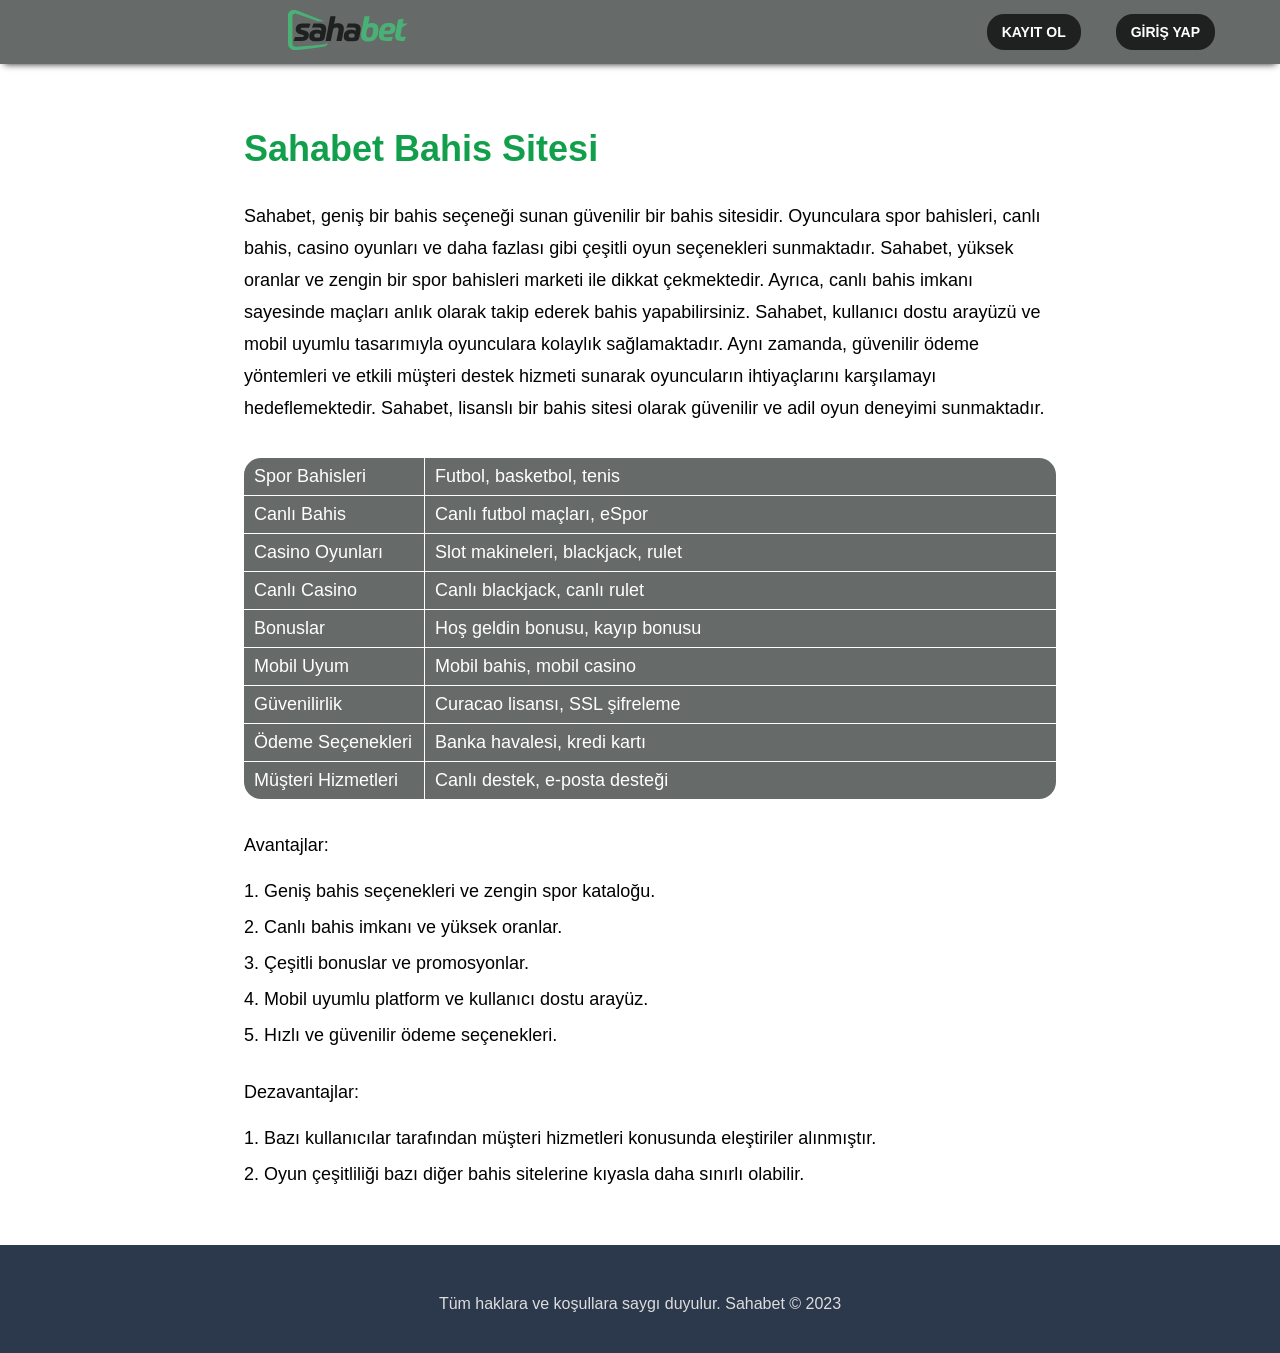
<file: index.html>
<!DOCTYPE html><html lang="tr"><head><meta charset="UTF-8"><meta name="viewport" content="width=device-width, initial-scale=1.0"><title>Sahabet Giriş - En Güvenilir Bahis ve Casino Sitesi</title><meta name="description" content="Sahabet Giriş - Yüksek oranlar, zengin oyun seçenekleri ve cazip bonuslarla dolu bir platform. Hemen üye olun ve kazanmaya başlayın!"><link rel="icon" href="favicon.e75a8e5c.png" type="image/png"><link rel="canonical" href="https://sahabet-tr.site/"><link rel="stylesheet" href="style.10d61556.css"><link rel="preconnect" href="https://fonts.googleapis.com"><link rel="preconnect" href="https://fonts.gstatic.com" crossorigin=""><link href="https://fonts.googleapis.com/css2?family=Inter:wght@400;500;600;700&display=swap" rel="stylesheet"></head><body> <header class="bettilt-header header"> <div class="bettilt-header__logo header__logo"> <a href="/"> <svg viewBox="0 0 140 47" xmlns="http://www.w3.org/2000/svg" width="120"><path fill="#1F2120" d="M19.498 23.932c3.26.863 4.86 2.22 4.86 5.058 0 .678-.062 1.295-.246 2.035-.738 3.577-3.814 5.243-9.596 5.243-1.968 0-5.167.061-7.996-.062l1.599-4.75c2.83.124 4.613.062 7.504.062 1.354 0 2.153-.123 2.584-.616.184-.247.246-.556.246-.864 0-.678-.492-.864-1.6-1.172l-3.629-.987c-2.522-.74-4.244-2.159-4.244-4.996 0-.493.061-.987.185-1.665.738-3.701 3.567-5.366 9.103-5.366 2.276 0 3.937.061 7.997.185l-1.723 4.75c-3.998-.124-5.413-.124-6.95-.124-1.23 0-2.03.061-2.46.493-.185.185-.308.617-.308.925 0 .617.492.802 1.353 1.049l3.321.802zm5.292 7.155c0-.74.06-1.48.245-2.282.8-3.578 3.26-5.675 8.427-5.675 2.215 0 4.121.37 5.167 1.295l.185-.802c.061-.37.123-.678.123-.925 0-1.665-1.23-2.159-3.506-2.159-2.153 0-4.552-.061-7.443.062l1.722-4.75c1.538-.123 3.752-.06 6.336-.06 5.782 0 8.55 1.911 8.55 6.29 0 .802-.123 1.666-.246 2.591l-1.415 7.525c-.615 2.96-1.784 3.762-4.552 4.07a67.888 67.888 0 01-5.598.247c-5.412 0-7.996-1.665-7.996-5.427zm5.843-1.604c-.123.432-.062.74-.062.925 0 1.542.984 1.85 3.322 1.85 1.23 0 2.337-.061 3.198-.184l.37-1.85c.122-.31.06-.556.06-.864 0-1.727-1.29-2.036-3.26-2.036-2.275-.062-3.32.432-3.628 2.159zm19.315 6.723h-6.151l5.597-28.804h6.152l-1.784 9.128c1.045-.802 2.337-1.172 4.49-1.172 4.121 0 6.95 1.912 6.95 6.23 0 .802-.06 1.604-.245 2.467l-2.338 12.213h-6.15l2.398-12.336c.123-.494.185-.864.185-1.295 0-1.666-.923-2.221-2.645-2.221-2.584 0-3.506.802-3.998 3.578l-2.461 12.212zm15.07-5.119c0-.74.061-1.48.246-2.282.8-3.578 3.26-5.675 8.427-5.675 2.214 0 4.121.37 5.167 1.295l.184-.802c.062-.37.123-.678.123-.925 0-1.665-1.23-2.159-3.506-2.159-2.153 0-4.552-.061-7.443.062l1.723-4.75c1.537-.123 3.752-.06 6.335-.06 5.782 0 8.55 1.911 8.55 6.29 0 .802-.123 1.666-.246 2.591l-1.415 7.525c-.615 2.96-1.783 3.762-4.551 4.07a67.885 67.885 0 01-5.598.247c-5.474 0-7.996-1.665-7.996-5.427zm5.843-1.604c-.123.432-.061.74-.061.925 0 1.542.984 1.85 3.321 1.85 1.23 0 2.338-.061 3.199-.184l.369-1.85c.123-.31.061-.556.061-.864 0-1.727-1.291-2.036-3.26-2.036-2.337-.062-3.321.432-3.629 2.159z"/><path fill="#49B176" d="M95.344 7.34l-1.784 9.067c1.046-.802 2.337-1.172 4.306-1.172 4.982 0 7.627 2.405 7.627 7.648 0 1.11-.123 2.344-.369 3.763-1.292 6.97-4.552 10.115-11.072 10.115-5.72 0-8.796-2.159-8.796-7.402 0-1.11.123-2.343.369-3.577L89.193 7.34h6.15zm3.567 19.429c.37-1.419.492-2.652.492-3.64 0-2.528-1.168-3.083-3.198-3.083-2.645 0-3.568 1.048-4.429 5.243-.307 1.542-.492 2.714-.492 3.639 0 2.344.984 3.022 3.014 3.022 2.768 0 3.69-.925 4.613-5.181zm12.733 1.665v.617c.062 1.912 1.046 2.776 3.691 2.776 2.83 0 4.736-.062 7.074-.185l-1.722 4.44c-1.6.186-3.937.186-6.459.186-6.397 0-8.304-3.084-8.304-7.278 0-1.11.123-2.22.369-3.393 1.538-8.573 6.213-10.362 11.318-10.362 5.29 0 7.75 2.035 7.75 5.675a27.312 27.312 0 01-.246 2.097c-.861 3.947-3.69 5.366-9.349 5.366h-4.122v.061zm.8-4.317h3.383c2.584 0 3.26-.432 3.691-1.727a2.8 2.8 0 00.184-.987c0-1.11-.676-1.727-2.645-1.727-2.645 0-3.813 1.11-4.613 4.44zm20.422-3.393l-1.415 7.464a4.71 4.71 0 00-.185 1.295c0 1.234.615 1.85 2.338 1.85.738 0 3.506-.061 3.998-.061l-1.845 4.872c-.431 0-3.076.062-4.183.062-4.613 0-6.582-2.159-6.582-5.736 0-.74.123-1.542.246-2.467l3.26-17.024 6.336-.74-1.107 5.613h6.212l-7.073 4.872zM0 6.169C0 1.543 4.613-.986 9.842.37l32.6 12.644h-7.38L9.842 4.318c-2.522-.617-4.675.679-4.675 2.9v32.258c0 2.22 2.153 3.762 4.675 3.515l19.314-1.665 13.656-1.357c.615-.062 1.169-.493 1.538-1.172h1.968c-.492 1.974-1.845 3.516-3.506 3.763l-13.656 1.973-19.314 2.344C4.613 47.556 0 44.41 0 39.784V6.17z"/></svg> </a> </div> <nav class="bettilt-header__menu header__menu"> <ul id="menu-top" class="bettilt-menu menu"> <li id="menu-item-45" class="menu-item menu-item-type-post_type menu-item-object-page menu-item-home current-menu-item page_item page-item-2 current_page_item menu-item-45"><span><a href="/">Kayıt ol</a></span></li> <li id="menu-item-5159" class="menu-item menu-item-type-post_type menu-item-object-page menu-item-5159"><a href="/">Giriş yap</a></li> </ul> </nav> </header> <main class="main"> <h1 class="main-title">Sahabet Bahis Sitesi</h1> <p class="main__paragraph">Sahabet, geniş bir bahis seçeneği sunan güvenilir bir bahis sitesidir. Oyunculara spor bahisleri, canlı bahis, casino oyunları ve daha fazlası gibi çeşitli oyun seçenekleri sunmaktadır. Sahabet, yüksek oranlar ve zengin bir spor bahisleri marketi ile dikkat çekmektedir. Ayrıca, canlı bahis imkanı sayesinde maçları anlık olarak takip ederek bahis yapabilirsiniz. Sahabet, kullanıcı dostu arayüzü ve mobil uyumlu tasarımıyla oyunculara kolaylık sağlamaktadır. Aynı zamanda, güvenilir ödeme yöntemleri ve etkili müşteri destek hizmeti sunarak oyuncuların ihtiyaçlarını karşılamayı hedeflemektedir. Sahabet, lisanslı bir bahis sitesi olarak güvenilir ve adil oyun deneyimi sunmaktadır. </p> <div class="table"> <div class="table-row"> <div class="table-title-container"> <p class="table-title first-table-title">Spor Bahisleri</p> </div> <p class="table-description">Futbol, basketbol, tenis</p> </div> <div class="table-row"> <div class="table-title-container"> <p class="table-title first-table-title">Canlı Bahis</p> </div> <p class="table-description">Canlı futbol maçları, eSpor</p> </div> <div class="table-row"> <div class="table-title-container"> <p class="table-title first-table-title">Casino Oyunları</p> </div> <p class="table-description">Slot makineleri, blackjack, rulet</p> </div> <div class="table-row"> <div class="table-title-container"> <p class="table-title first-table-title">Canlı Casino</p> </div> <p class="table-description">Canlı blackjack, canlı rulet</p> </div> <div class="table-row"> <div class="table-title-container"> <p class="table-title first-table-title">Bonuslar</p> </div> <p class="table-description">Hoş geldin bonusu, kayıp bonusu</p> </div> <div class="table-row"> <div class="table-title-container"> <p class="table-title first-table-title">Mobil Uyum</p> </div> <p class="table-description">Mobil bahis, mobil casino</p> </div> <div class="table-row"> <div class="table-title-container"> <p class="table-title first-table-title">Güvenilirlik</p> </div> <p class="table-description">Curacao lisansı, SSL şifreleme</p> </div> <div class="table-row"> <div class="table-title-container"> <p class="table-title first-table-title">Ödeme Seçenekleri</p> </div> <p class="table-description">Banka havalesi, kredi kartı</p> </div> <div class="table-row"> <div class="table-title-container"> <p class="table-title first-table-title">Müşteri Hizmetleri</p> </div> <p class="table-description">Canlı destek, e-posta desteği</p> </div> </div> <p class="main__paragraph">Avantajlar:</p> <ol class="main__list numbers__list"> <li class="list__element">Geniş bahis seçenekleri ve zengin spor kataloğu.</li> <li class="list__element">Canlı bahis imkanı ve yüksek oranlar.</li> <li class="list__element">Çeşitli bonuslar ve promosyonlar.</li> <li class="list__element">Mobil uyumlu platform ve kullanıcı dostu arayüz.</li> <li class="list__element">Hızlı ve güvenilir ödeme seçenekleri.</li> </ol> <p class="main__paragraph">Dezavantajlar:</p> <ol class="main__list numbers__list"> <li class="list__element">Bazı kullanıcılar tarafından müşteri hizmetleri konusunda eleştiriler alınmıştır.</li> <li class="list__element">Oyun çeşitliliği bazı diğer bahis sitelerine kıyasla daha sınırlı olabilir.</li> </ol> </main> <footer class="bettilt-footer footer"> <p class="footer-copy">Tüm haklara ve koşullara saygı duyulur. Sahabet © 2023</p> <div class="fixed__buttons"> <a href="/" class="fixed__button fixed__button--giris">Giris</a> <a href="/" class="fixed__button fixed__button--katyl">Katyl</a> </div> </footer> </body></html>
</file>
<file: style.10d61556.css>
*{box-sizing:border-box;scroll-behavior:smooth}a,body,button,h1,h2,h3,h4,h5,h6,html,img,li,ol,p,table,td,th,tr,ul{margin:0;padding:0}body{font-family:Cabin,sans-serif}.header{position:fixed;top:0;left:0;right:0;justify-content:space-between;background-color:#666a68;padding:10px calc((100% - 1170px)/2);z-index:25;-webkit-box-shadow:0 4px 6px -6px #222;-moz-box-shadow:0 4px 6px -6px #222;box-shadow:0 4px 7px -4px #222}.header,.header__logo{display:flex;align-items:center}.header__logo{min-width:170px;max-height:78px;color:#fff;text-align:center;justify-content:center;width:100%}.header__menu{position:relative;width:100%}.header__logo-image{width:250px}.header__menu ul{width:100%;list-style:none;display:flex;align-items:center;justify-content:flex-end;flex-wrap:wrap;margin-bottom:-20px}.header__menu ul li:first-child{margin-left:0}.header__menu ul li a{background-color:#1f2120;border-radius:17px}.header__menu ul li a,.header__menu ul li span{font-size:14px;padding:10px 15px;color:#fff;text-decoration:none;font-weight:700;text-transform:uppercase}.header__menu ul li.current-menu-item span,.header__menu ul li a:hover,.header__menu ul li span:hover{color:#affc80}.header__menu ul li{position:relative;margin:0 10px 20px}.main{margin:128px 224px 60px 244px}.main-title{font-size:36px;color:#119f4c;font-weight:700}.main__pretitle{font-size:1.5em;margin-top:40px;color:#119f4c}.main__paragraph{line-height:32px;margin-top:30px;font-size:18px}.main__paragraph--first{margin-top:0}.main__list{margin-left:20px;display:flex;margin-top:20px;flex-direction:column;font-size:18px;gap:15px;list-style-type:disc}.numbers__list{list-style-type:auto}.table-row:last-of-type{border-bottom:none}.table{display:flex;flex-direction:column;background-color:#666a68;border-radius:17px;color:#fff;margin-top:34px;overflow:auto}.table-row{min-width:380px;display:flex;align-items:center;font-weight:400;border-bottom:1px solid #fff}.table-title{padding:8px 0 8px 10px;width:200px;font-size:18px}.first-table-title{width:180px}.table-description{font-size:18px;padding:8px 10px;border-left:1px solid #fff;font-weight:400}.table-title-row{display:flex;justify-content:center;align-items:center}.table-title-description{padding:8px 0;font-size:18px}.footer{width:100%;background:#2c394c;padding:40px calc((100% - 1170px)/2)}.footer__logo{max-width:210px;min-width:210px;width:100%}.footer .footer-wrap{display:flex;align-items:center;justify-content:space-between}.footer-copy{margin-top:10px;color:#ddd;text-align:center}.footer__logo img{width:100%}.fixed__buttons{display:none}@media (max-width:1200px){.header{padding:10px 20px}.main{margin-top:128px;margin-left:116px;margin-right:99px}.footer{padding:10px 20px}}@media (max-width:1024px){.header__logo{justify-content:center}.header{display:block;height:100px;align-items:start;flex-wrap:wrap}.header__menu{max-width:100%}.header__menu ul{justify-content:center}.header__menu ul li{margin:0 45px;height:35px;line-height:35px}.main{margin-top:180px}}@media (max-width:768px){.header__menu{min-height:50px}.header__menu ul{display:inline-flex;align-items:center;padding-bottom:20px;flex-direction:column;transition:all .3s linear}.header{justify-content:center;display:flex;align-items:center;height:auto;flex-wrap:nowrap}.header__logo{width:270px}.header__menu,.header__menu ul{width:125px}.header__menu ul li{margin:0 0 5px!important;text-align:center;height:auto}.main{margin:128px 16px 80px}.footer .footer-wrap{flex-direction:column}.footer__logo{margin:0 auto 15px}.footer{padding:10px 20px 130px}.fixed__button{background-color:#fff;text-decoration:none;display:inline-block;margin-top:46px;margin-bottom:42px;font-size:18px;border-radius:17px;line-height:21px;font-weight:700;padding:12px 0;text-transform:uppercase;text-align:center;width:calc(50% - 21px);position:fixed;bottom:0}.fixed__buttons{display:flex;background-color:#232939;padding-right:12px;gap:10px}.fixed__button--giris{color:#000;background:linear-gradient(90deg,#ffc902,#ffe61e)}.fixed__button--katyl{background:#119f4c;color:#000;right:12px}}@media (max-width:720px){.header__logo-image{width:150px;height:67px}.main{margin-left:16px;margin-right:16px;margin-bottom:80px}}
/*# sourceMappingURL=style.10d61556.css.map */
</file>
<file: src/styles/style.css>
* {
  box-sizing: border-box;
  scroll-behavior: smooth;
}

html,
h1,
body,
h2,
h3,
h4,
h5,
h6,
table,
tr,
td,
th,
ol,
button,
p,
a,
ul,
li,
img {
  margin: 0;
  padding: 0;
}

body {
  font-family: 'Cabin', sans-serif;
}

.header {
	position: fixed;
  top: 0;
  left: 0;
  right: 0;
	display: flex;
	align-items: center;
	justify-content: space-between;
  background-color: #666a68;
	padding: 10px calc((100% - 1170px) / 2);
	z-index: 25;
  -webkit-box-shadow: 0 4px 6px -6px #222;
  -moz-box-shadow: 0 4px 6px -6px #222;
  box-shadow: 0 4px 7px -4px #222;
}

.header__logo {
	min-width: 170px;
	width: 100%;
	max-height: 78px;
	color: #fff;
  text-align: center;
  display: flex;
	align-items: center;
	justify-content: center;
  width: 100%;
}


.header__menu {
	position: relative;
	width: 100%;
}

.header__logo-image {
	width: 250px;
}

.header__menu ul {
	width: 100%;
	list-style: none;
	display: flex;
	align-items: center;
	justify-content: flex-end;
	flex-wrap: wrap;
	margin-bottom: -20px;
}

.header__menu ul li:first-child {
	margin-left: 0;
}

.header__menu ul li a {
	background-color: #1F2120;
  border-radius: 17px;
}

.header__menu ul li a,
.header__menu ul li span {
	font-size: 14px;
	padding: 10px 15px;
	color: white;
	text-decoration: none;
	font-weight: 700;
	text-transform: uppercase;
}

.header__menu ul li a:hover,
.header__menu ul li span:hover {
	color: #affc80;
}

.header__menu ul li.current-menu-item span {
	color: #affc80;
}

.header__menu ul li {
	position: relative;
	margin: 0 10px 20px;
}

.main {
	margin-top: 128px;
  margin-bottom: 60px;
	margin-left: 244px;
	margin-right: 224px;
}

.main-title {
	font-size: 36px;
  color: #119F4C;
	font-weight: 700;
}

.main__pretitle {
	font-size: 1.5em;
	margin-top: 40px;
  color: #119F4C;
}

.main__paragraph {
	line-height: 32px;
	margin-top: 30px;
	font-size: 18px;
}

.main__paragraph--first {
	margin-top: 0;
}

.main__paragraph--first {
	margin-top: 0;
}

.main__list {
  margin-left: 20px;
  display: flex;
	margin-top: 20px;
  flex-direction: column;
  font-size: 18px;
  gap: 15px;
  list-style-type: disc;
}

.numbers__list {
  list-style-type: auto;
}

.table-row:last-of-type {
	border-bottom: none;
}

.table {
  display: flex;
  flex-direction: column;
  background-color: #666a68;
  border-radius: 17px;
  color: white;
  margin-top: 34px;
	overflow: auto;
}

.table-row {
	min-width: 380px;
  display: flex;
  align-items: center;
  font-weight: 400;
  border-bottom: 1px solid #fff;
}

.table-title {
  padding: 8px 0;
  padding-left: 10px;
	width: 200px;
  font-size: 18px;
}

.first-table-title {
  width: 180px;
}

.table-description {
  font-size: 18px;
  padding: 8px 10px;
  border-left: 1px solid white;
  font-weight: 400;
}

.table-title-row {
  display: flex;
  justify-content: center;
  align-items: center;
}

.table-title-description {
  padding: 8px 0;
  font-size: 18px;
}

.footer {
	width: 100%;
	background: #2c394c;
	padding: 40px calc((100% - 1170px) / 2);
}

.footer__logo {
	max-width: 210px;
	min-width: 210px;
	width: 100%;
}

.footer .footer-wrap {
	display: flex;
	align-items: center;
	justify-content: space-between;
}

.footer-copy {
	margin-top: 10px;
	color: #ddd;
	text-align: center;
}

.footer__logo img {
	width: 100%;
}

.fixed__buttons {
  display: none;
}

@media (max-width: 1200px) {
	.header {
		padding: 10px 20px;
	}

	.main {
		margin-top: 128px;
		margin-left: 116px;
		margin-right: 99px;
	}

	.footer {
		padding: 10px 20px;
	}
}

@media (max-width: 1024px) {
	.header__logo {
		justify-content: center;
	}

  .header {
    display: block;
    height: 100px;
    align-items: start;
		flex-wrap: wrap;
	}

	.header__menu {
		max-width: 100%;
	}

  .header__menu ul {
		justify-content: center;
	}

  .header__menu ul li {
		margin: 0 45px;
		height: 35px;
		line-height: 35px;
	}

	.main {
		margin-top: 180px;
	}
}

@media (max-width: 768px) {
	.header__menu {
		min-height: 50px;
	}

  .header__menu ul {
		display: inline-flex;
		align-items: center;
		padding-bottom: 20px;
		flex-direction: column;
		transition: all 0.3s linear;
	}

  .header {
		justify-content: center;
    display: flex;
    align-items: center;
    height: auto;
    flex-wrap: nowrap;
	}

  .header__logo {
    width: 270px;
  }

  .header__menu ul, .header__menu {
		width: 125px;
	}
	.header__menu ul li {
		margin: 0 0 5px !important;
		text-align: center;
		height: auto;
	}

	.main {
    margin-top: 128px;
		margin-left: 16px;
		margin-right: 16px;
		margin-bottom: 80px;
	}

	.footer .footer-wrap {
		flex-direction: column;
	}

	.footer__logo {
		margin: 0 auto 15px;
	}

	.footer {
		padding: 10px 20px 130px;
	}

  .fixed__button {
    background-color: white;
    text-decoration: none;
    display: inline-block;
    margin-top: 46px;
    margin-bottom: 42px;
    font-size: 18px;
    border-radius: 17px;
    line-height: 21px;
    font-weight: 700;
    padding: 12px 0;
    text-transform: uppercase;
    text-align: center;
    width: calc(50% - 21px);
    position: fixed;
    bottom: 0px;
  }


  .fixed__buttons {
    display: flex;
    background-color: #232939;
    padding-right: 12px;
    gap: 10px;
  }

  .fixed__button--giris {
    color: black;
    background: linear-gradient(90deg, #FFC902 0%, #FFE61E 100%);
  }

  .fixed__button--katyl {
    background: #119F4C;
    color: black;
    right: 12px;
  }
}

@media (max-width: 720px) {
	.header__logo-image {
		width: 150px;
		height: 67px;
	}

	.main {
    margin-left: 16px;
    margin-right: 16px;
    margin-bottom: 80px;
  }
}
</file>
